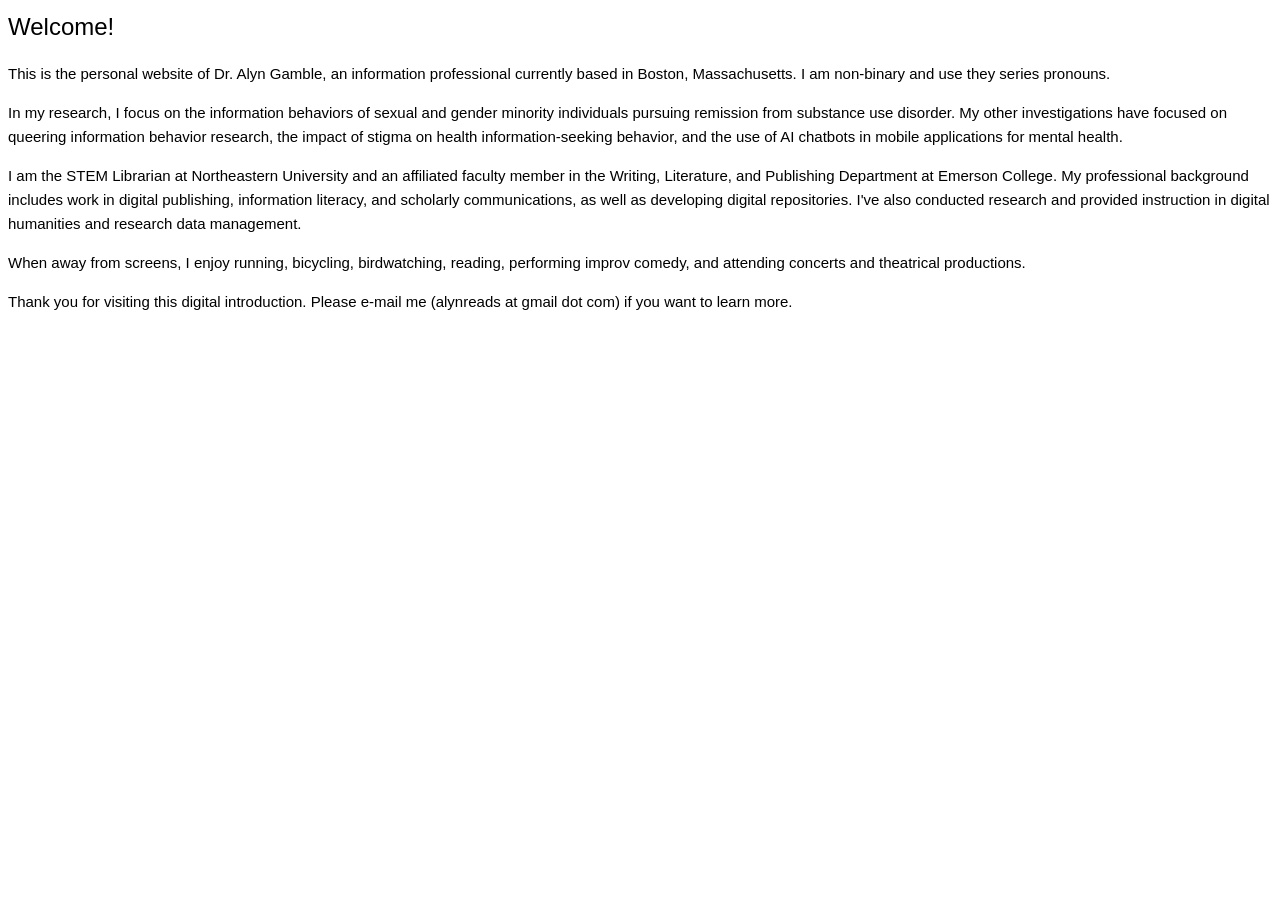
<file: index.html>
<html>
<head>
  <title>Dr. Alyn Gamble</title>
  <meta charset="UTF-8">
<meta name="viewport" content="width=device-width, initial-scale=1">
<link rel="stylesheet" type="text/css" href="https://amgamble.github.io/mainstyle.css">
</head>
<body>
<h1>Welcome!</h1>
<p>This is the personal website of Dr. Alyn Gamble, an information professional currently based in Boston, Massachusetts. I am non-binary and use they series pronouns. 
</p>
  <p>
In my research, I focus on the information behaviors of sexual and gender minority individuals pursuing remission from substance use disorder. My other investigations have focused on queering information behavior research, the impact of stigma on health information-seeking behavior, and the use of AI chatbots in mobile applications for mental health. 
</p>
<p>
I am the STEM Librarian at Northeastern University and an affiliated faculty member in the Writing, Literature, and Publishing Department at Emerson College. My professional background includes work in digital publishing, information literacy, and scholarly communications, as well as developing digital repositories. I've also conducted research and provided instruction in digital humanities and research data management. 
</p>
<p>
When away from screens, I enjoy running, bicycling, birdwatching, reading, performing improv comedy, and attending concerts and theatrical productions.
</p>
  <p>
Thank you for visiting this digital introduction. Please e-mail me (alynreads at gmail dot com) if you want to learn more. 
    </p>
</body>
</html>
</file>
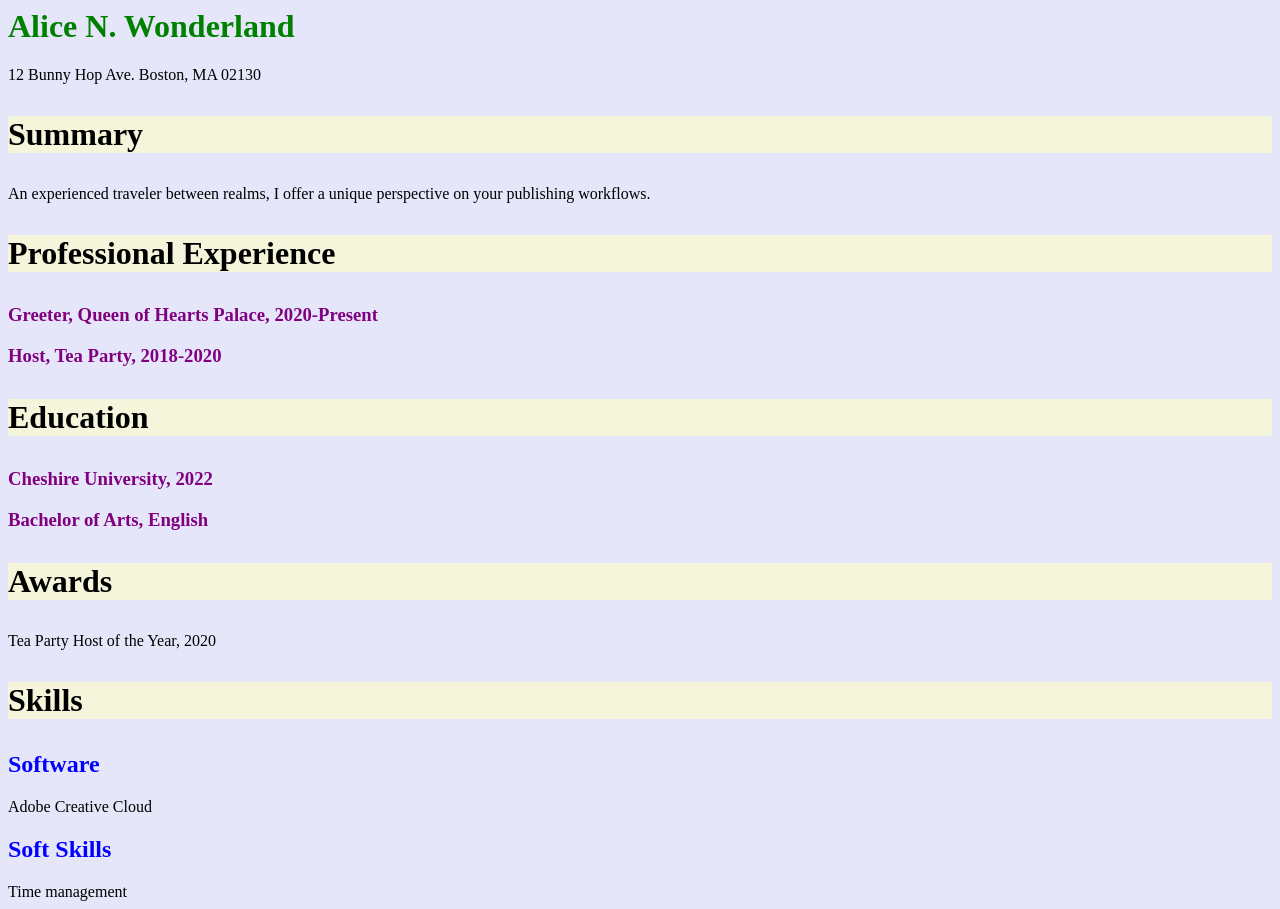
<file: example-resume.html>
<html>
<head>
<title>Alice N. Wonderland</title>
<link rel="stylesheet" type="text/css" href="https://amgamble.github.io/style.css">
</head>
    <body>
<h1> Alice N. Wonderland </h1>
12 Bunny Hop Ave. Boston, MA 02130</p>

    <p class="thicker"> Summary</p>
An experienced traveler between realms, I offer a unique perspective on your publishing workflows.

<p class="thicker">Professional Experience</p>
<h3>Greeter, Queen of Hearts Palace, 2020-Present</h3>
<h3>Host, Tea Party, 2018-2020</h3> 

<p class="thicker">Education</p>
<h3>Cheshire University, 2022</h3>
<h3>Bachelor of Arts, English</h3>

<p class="thicker">Awards</p>
Tea Party Host of the Year, 2020

<p class="thicker";>Skills</p>
<h2>Software</h2>
Adobe Creative Cloud
<h2>Soft Skills</h2>
Time management
</body>
</html>
</file>
